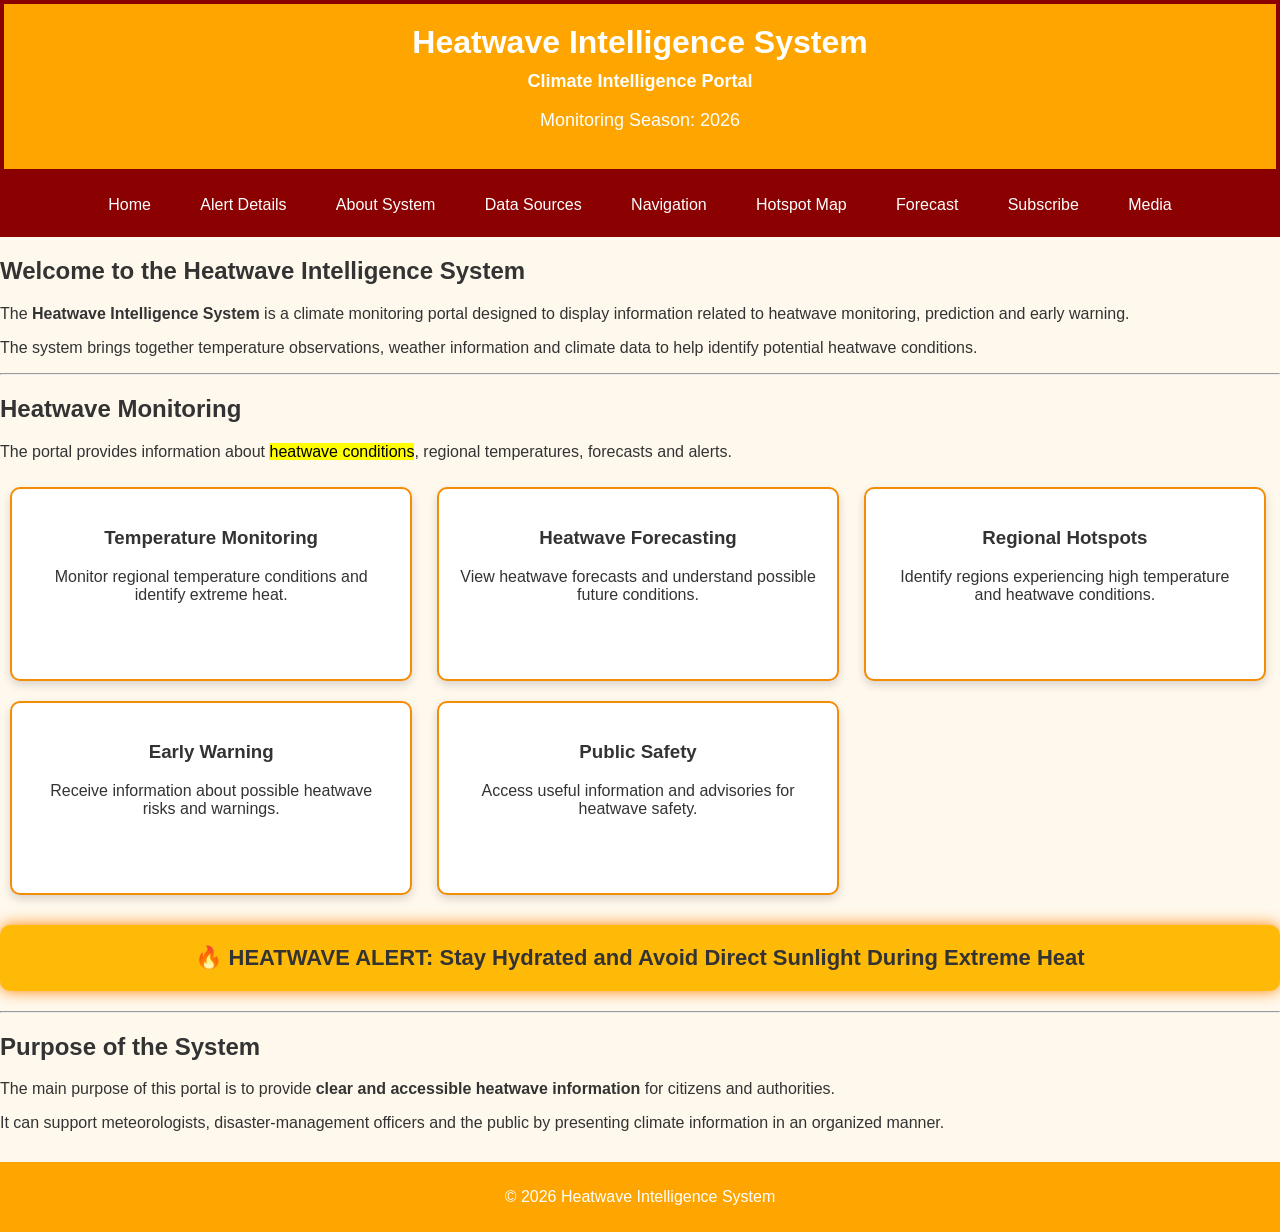
<file: index.html>
<!DOCTYPE html>

<html>

<head>

<title>
Heatwave Intelligence System
</title>

<link rel="stylesheet" href="style.css">

<style>

nav {
    text-align: center;
    background-color: darkred;
    padding: 10px;
}

nav a {
    display: inline-block;
    color: white;
    text-decoration: none;
    padding: 10px 15px;
}

nav a:hover {
    color: yellow;
    background-color: orange;
    text-decoration: underline;
}

</style>

</head>

<body>

<header id="top" style="background-color: orange; padding: 20px; border: 4px solid darkred;">

<h1 title="A system for monitoring, predicting and providing early warnings for heatwaves" style="color: white;">
Heatwave Intelligence System
</h1>

<p style="text-align: center; color: white;">
<b>Climate Intelligence Portal</b>
</p>

<p style="text-align: center; color: white;">
Monitoring Season: 2026
</p>

</header>

<nav>

<a href="index.html">
Home
</a>

 

<a href="alert-details.html">
Alert Details
</a>

 

<a href="about-system.html">
About System
</a>

 

<a href="sources.html">
Data Sources
</a>

 

<a href="navigation.html">
Navigation
</a>

 

<a href="hotspot-map.html">
Hotspot Map
</a>

 

<a href="forecast.html">
Forecast
</a>

 

<a href="subscribe.html">
Subscribe
</a>

 

<a href="media.html">
Media
</a>

</nav>

<main>

<section id="introduction">

<h2>
Welcome to the Heatwave Intelligence System
</h2>

<p>

The <strong>Heatwave Intelligence System</strong> is a climate
monitoring portal designed to display information related to
heatwave monitoring, prediction and early warning.

</p>

<p>

The system brings together temperature observations,
weather information and climate data to help identify
potential heatwave conditions.

</p>

</section>

<hr>

<section id="monitoring">

<h2>
Heatwave Monitoring
</h2>

<p>

The portal provides information about <mark>heatwave conditions</mark>,
regional temperatures, forecasts and alerts.

</p>

<div class="card">

<h3>
Temperature Monitoring
</h3>

<p>
Monitor regional temperature conditions and identify extreme heat.
</p>

</div>

<div class="card">

<h3>
Heatwave Forecasting
</h3>

<p>
View heatwave forecasts and understand possible future conditions.
</p>

</div>

<div class="card">

<h3>
Regional Hotspots
</h3>

<p>
Identify regions experiencing high temperature and heatwave conditions.
</p>

</div>

<div class="card">

<h3>
Early Warning
</h3>

<p>
Receive information about possible heatwave risks and warnings.
</p>

</div>

<div class="card">

<h3>
Public Safety
</h3>

<p>
Access useful information and advisories for heatwave safety.
</p>

</div>

</section>

<div class="highlight">

🔥 HEATWAVE ALERT: Stay Hydrated and Avoid Direct Sunlight During Extreme Heat

</div>

<hr>

<section id="purpose">

<h2>
Purpose of the System
</h2>

<p>

The main purpose of this portal is to provide <strong>clear and accessible heatwave information</strong>
for citizens and authorities.

</p>

<p>

It can support meteorologists, disaster-management officers
and the public by presenting climate information in an
organized manner.

</p>

</section>

</main>

<footer style="background-color: orange; padding: 10px;">

<p>
© 2026 Heatwave Intelligence System
</p>

</footer>

</body>

</html>
</file>
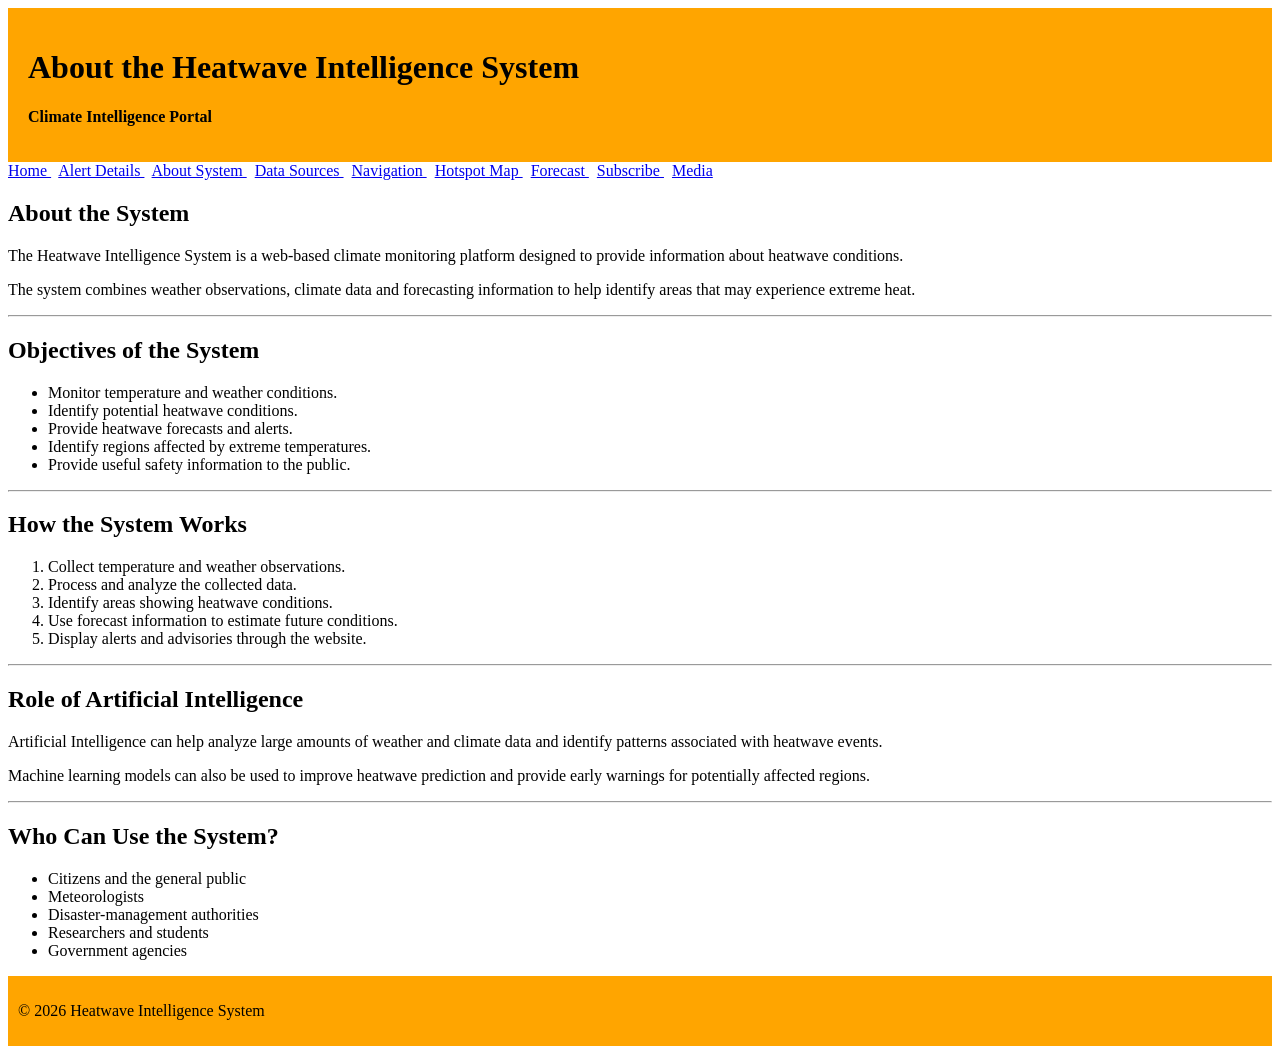
<file: about-system.html>
<!DOCTYPE html>

<html>

<head>

<title>
About Heatwave Intelligence System
</title>

</head>


<body>


<header style="background-color: orange; padding: 20px;">

<h1>
About the Heatwave Intelligence System
</h1>

<p>
<b>Climate Intelligence Portal</b>
</p>

</header>



<nav>

<a href="index.html">
Home
</a>

&nbsp;

<a href="alert-details.html">
Alert Details
</a>

&nbsp;

<a href="about-system.html">
About System
</a>

&nbsp;

<a href="sources.html">
Data Sources
</a>

&nbsp;

<a href="navigation.html">
Navigation
</a>

&nbsp;

<a href="hotspot-map.html">
Hotspot Map
</a>

&nbsp;

<a href="forecast.html">
Forecast
</a>

&nbsp;

<a href="subscribe.html">
Subscribe
</a>

&nbsp;

<a href="media.html">
Media
</a>

</nav>



<main>


<section>

<h2>
About the System
</h2>

<p>
The Heatwave Intelligence System is a web-based
climate monitoring platform designed to provide
information about heatwave conditions.
</p>

<p>
The system combines weather observations, climate
data and forecasting information to help identify
areas that may experience extreme heat.
</p>

</section>



<hr>



<section>

<h2>
Objectives of the System
</h2>

<ul>

<li>
Monitor temperature and weather conditions.
</li>

<li>
Identify potential heatwave conditions.
</li>

<li>
Provide heatwave forecasts and alerts.
</li>

<li>
Identify regions affected by extreme temperatures.
</li>

<li>
Provide useful safety information to the public.
</li>

</ul>

</section>



<hr>



<section>

<h2>
How the System Works
</h2>

<ol>

<li>
Collect temperature and weather observations.
</li>

<li>
Process and analyze the collected data.
</li>

<li>
Identify areas showing heatwave conditions.
</li>

<li>
Use forecast information to estimate future conditions.
</li>

<li>
Display alerts and advisories through the website.
</li>

</ol>

</section>



<hr>



<section>

<h2>
Role of Artificial Intelligence</h2>

<p>
Artificial Intelligence can help analyze large amounts
of weather and climate data and identify patterns
associated with heatwave events.
</p>

<p>
Machine learning models can also be used to improve
heatwave prediction and provide early warnings for
potentially affected regions.
</p>

</section>



<hr>



<section>

<h2>
Who Can Use the System?</h2>

<ul>

<li>
Citizens and the general public
</li>

<li>
Meteorologists
</li>

<li>
Disaster-management authorities
</li>

<li>
Researchers and students
</li>

<li>
Government agencies
</li>

</ul>

</section>


</main>



<footer style="background-color: orange; padding: 10px;">

<p>
© 2026 Heatwave Intelligence System
</p>

</footer>


</body>

</html>
</file>
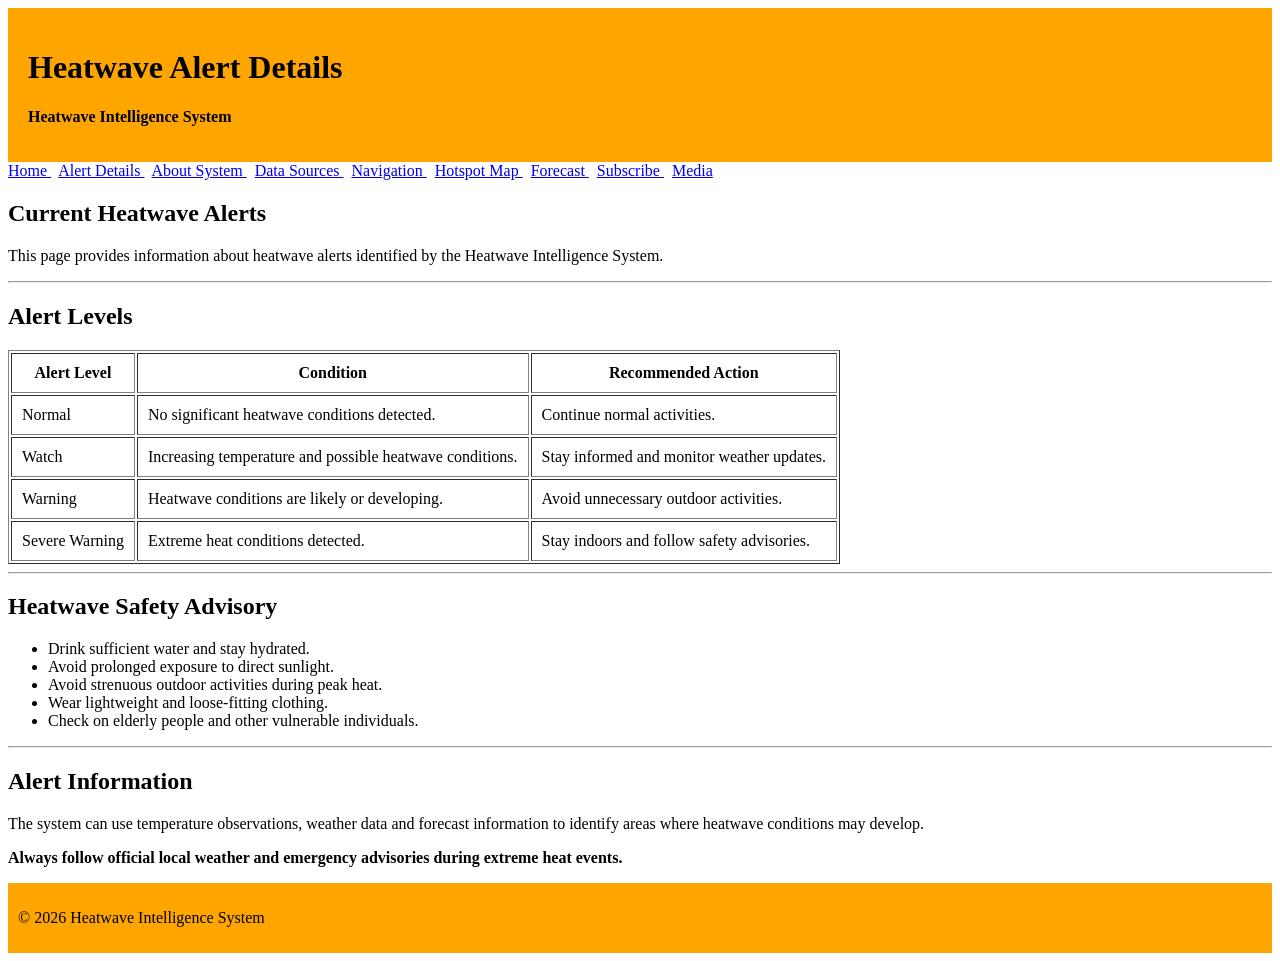
<file: alert-details.html>
<!DOCTYPE html>

<html>

<head>

<title>
Heatwave Alert Details
</title>

</head>


<body>


<header style="background-color: orange; padding: 20px;">

<h1>
Heatwave Alert Details
</h1>

<p>
<b>Heatwave Intelligence System</b>
</p>

</header>



<nav>

<a href="index.html">
Home
</a>

&nbsp;

<a href="alert-details.html">
Alert Details
</a>

&nbsp;

<a href="about-system.html">
About System
</a>

&nbsp;

<a href="sources.html">
Data Sources
</a>

&nbsp;

<a href="navigation.html">
Navigation
</a>

&nbsp;

<a href="hotspot-map.html">
Hotspot Map
</a>

&nbsp;

<a href="forecast.html">
Forecast
</a>

&nbsp;

<a href="subscribe.html">
Subscribe
</a>

&nbsp;

<a href="media.html">
Media
</a>

</nav>



<main>


<section>

<h2>
Current Heatwave Alerts
</h2>

<p>
This page provides information about heatwave alerts
identified by the Heatwave Intelligence System.
</p>

</section>



<hr>



<section>

<h2>
Alert Levels
</h2>

<table border="1" cellpadding="10">

<tr>

<th>
Alert Level
</th>

<th>
Condition
</th>

<th>
Recommended Action
</th>

</tr>


<tr>

<td>
Normal
</td>

<td>
No significant heatwave conditions detected.
</td>

<td>
Continue normal activities.
</td>

</tr>


<tr>

<td>
Watch
</td>

<td>
Increasing temperature and possible heatwave conditions.
</td>

<td>
Stay informed and monitor weather updates.
</td>

</tr>


<tr>

<td>
Warning
</td>

<td>
Heatwave conditions are likely or developing.
</td>

<td>
Avoid unnecessary outdoor activities.
</td>

</tr>


<tr>

<td>
Severe Warning
</td>

<td>
Extreme heat conditions detected.
</td>

<td>
Stay indoors and follow safety advisories.
</td>

</tr>

</table>

</section>



<hr>



<section>

<h2>
Heatwave Safety Advisory
</h2>

<ul>

<li>
Drink sufficient water and stay hydrated.
</li>

<li>
Avoid prolonged exposure to direct sunlight.
</li>

<li>
Avoid strenuous outdoor activities during peak heat.
</li>

<li>
Wear lightweight and loose-fitting clothing.
</li>

<li>
Check on elderly people and other vulnerable individuals.
</li>

</ul>

</section>



<hr>



<section>

<h2>
Alert Information</h2>

<p>
The system can use temperature observations,
weather data and forecast information to identify
areas where heatwave conditions may develop.
</p>

<p>
<strong>
Always follow official local weather and emergency
advisories during extreme heat events.
</strong>
</p>

</section>


</main>



<footer style="background-color: orange; padding: 10px;">

<p>
© 2026 Heatwave Intelligence System
</p>

</footer>


</body>

</html>
</file>
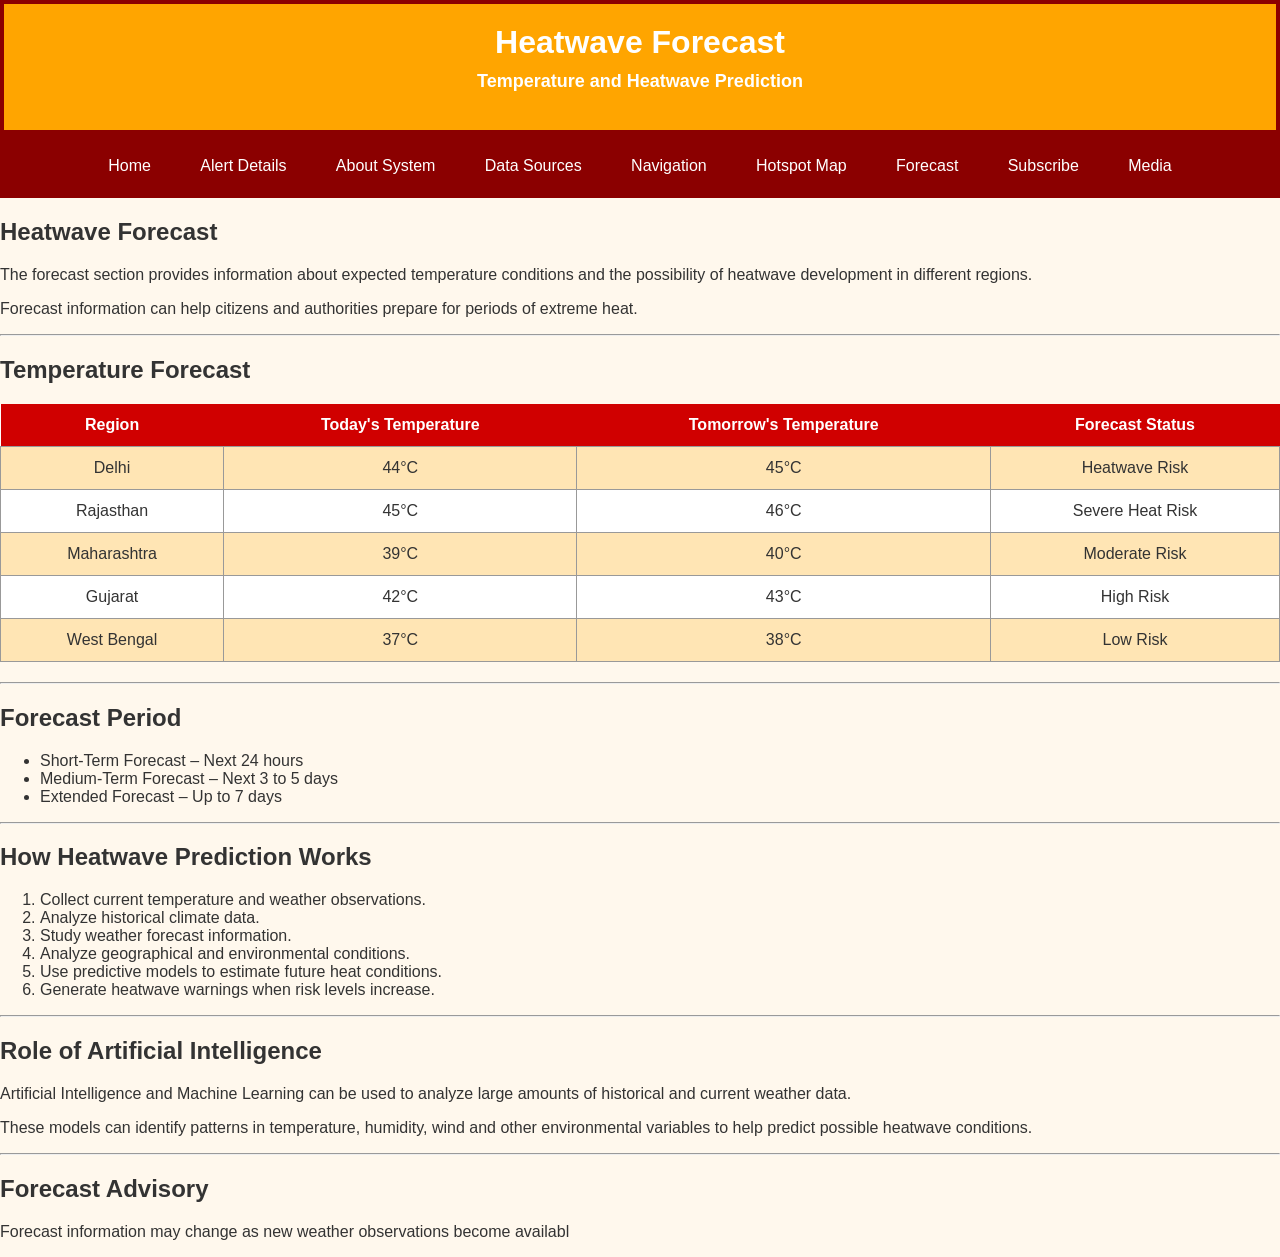
<file: forecast.html>
<!DOCTYPE html>

<html>

<head>

<title>
Heatwave Forecast
</title>

<link rel="stylesheet" href="style.css">

<style>

nav {
    text-align: center;
    background-color: darkred;
    padding: 10px;
}

nav a {
    display: inline-block;
    color: white;
    text-decoration: none;
    padding: 10px 15px;
}

nav a:hover {
    color: yellow;
    background-color: orange;
    text-decoration: underline;
}

</style>

</head>

<body>

<header style="background-color: orange; padding: 20px; border: 4px solid darkred;">

<h1 style="color: white;">
Heatwave Forecast
</h1>

<p style="color: white;">
<b>Temperature and Heatwave Prediction</b>
</p>

</header>

<nav>

<a href="index.html">
Home
</a>

 

<a href="alert-details.html">
Alert Details
</a>

 

<a href="about-system.html">
About System
</a>

 

<a href="sources.html">
Data Sources
</a>

 

<a href="navigation.html">
Navigation
</a>

 

<a href="hotspot-map.html">
Hotspot Map
</a>

 

<a href="forecast.html">
Forecast
</a>

 

<a href="subscribe.html">
Subscribe
</a>

 

<a href="media.html">
Media
</a>

</nav>

<main>

<section>

<h2>
Heatwave Forecast
</h2>

<p>
The forecast section provides information about
expected temperature conditions and the possibility
of heatwave development in different regions.
</p>

<p>
Forecast information can help citizens and authorities
prepare for periods of extreme heat.
</p>

</section>

<hr>

<section>

<h2>
Temperature Forecast
</h2>

<table>

<tr>

<th>
Region
</th>

<th>
Today's Temperature
</th>

<th>
Tomorrow's Temperature
</th>

<th>
Forecast Status
</th>

</tr>

<tr>

<td>
Delhi
</td>

<td>
44°C
</td>

<td>
45°C
</td>

<td>
Heatwave Risk
</td>

</tr>

<tr>

<td>
Rajasthan
</td>

<td>
45°C
</td>

<td>
46°C
</td>

<td>
Severe Heat Risk
</td>

</tr>

<tr>

<td>
Maharashtra
</td>

<td>
39°C
</td>

<td>
40°C
</td>

<td>
Moderate Risk
</td>

</tr>

<tr>

<td>
Gujarat
</td>

<td>
42°C
</td>

<td>
43°C
</td>

<td>
High Risk
</td>

</tr>

<tr>

<td>
West Bengal
</td>

<td>
37°C
</td>

<td>
38°C
</td>

<td>
Low Risk
</td>

</tr>

</table>

</section>

<hr>

<section>

<h2>
Forecast Period
</h2>

<ul>

<li>
Short-Term Forecast – Next 24 hours
</li>

<li>
Medium-Term Forecast – Next 3 to 5 days
</li>

<li>
Extended Forecast – Up to 7 days
</li>

</ul>

</section>

<hr>

<section>

<h2>
How Heatwave Prediction Works
</h2>

<ol>

<li>
Collect current temperature and weather observations.
</li>

<li>
Analyze historical climate data.
</li>

<li>
Study weather forecast information.
</li>

<li>
Analyze geographical and environmental conditions.
</li>

<li>
Use predictive models to estimate future heat conditions.
</li>

<li>
Generate heatwave warnings when risk levels increase.
</li>

</ol>

</section>

<hr>

<section>

<h2>
Role of Artificial Intelligence
</h2>

<p>
Artificial Intelligence and Machine Learning can be
used to analyze large amounts of historical and current
weather data.
</p>

<p>
These models can identify patterns in temperature,
humidity, wind and other environmental variables to
help predict possible heatwave conditions.
</p>

</section>

<hr>

<section>

<h2>
Forecast Advisory
</h2>

<p>
Forecast information may change as new weather
observations become availabl
</file>
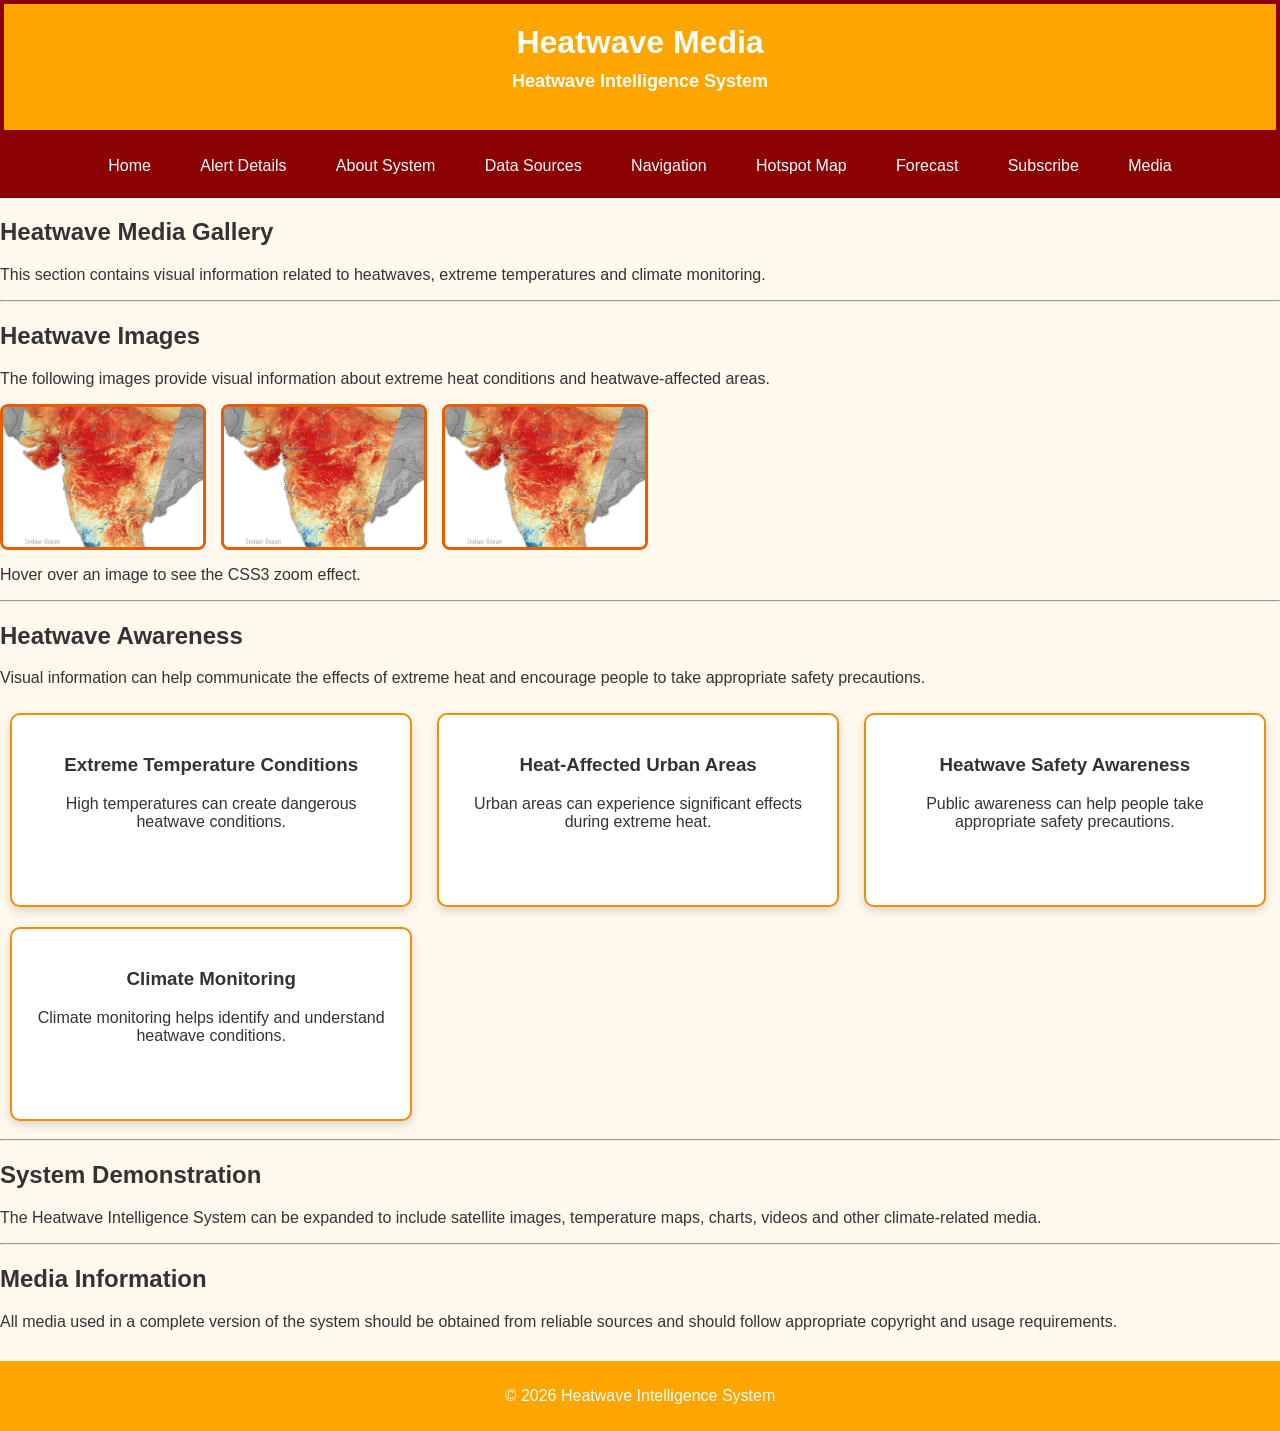
<file: media.html>
<!DOCTYPE html>

<html>

<head>

<title>
Heatwave Media
</title>

<link rel="stylesheet" href="style.css">

<style>

nav {
    text-align: center;
    background-color: darkred;
    padding: 10px;
}

nav a {
    display: inline-block;
    color: white;
    text-decoration: none;
    padding: 10px 15px;
}

nav a:hover {
    color: yellow;
    background-color: orange;
    text-decoration: underline;
}

</style>

</head>

<body>

<header style="background-color: orange; padding: 20px; border: 4px solid darkred;">

<h1 style="color: white;">
Heatwave Media
</h1>

<p style="color: white;">
<b>Heatwave Intelligence System</b>
</p>

</header>

<nav>

<a href="index.html">
Home
</a>

 

<a href="alert-details.html">
Alert Details
</a>

 

<a href="about-system.html">
About System
</a>

 

<a href="sources.html">
Data Sources
</a>

 

<a href="navigation.html">
Navigation
</a>

 

<a href="hotspot-map.html">
Hotspot Map
</a>

 

<a href="forecast.html">
Forecast
</a>

 

<a href="subscribe.html">
Subscribe
</a>

 

<a href="media.html">
Media
</a>

</nav>

<main>

<section>

<h2>
Heatwave Media Gallery
</h2>

<p>
This section contains visual information related to
heatwaves, extreme temperatures and climate monitoring.
</p>

</section>

<hr>

<section>

<h2>
Heatwave Images
</h2>

<p>
The following images provide visual information about
extreme heat conditions and heatwave-affected areas.
</p>

<div class="gallery">

<img src="heatwave.jpg"
  alt="Heatwave conditions"
  title="India heatwave map">

<img src="heatwave.jpg"
  alt="Extreme temperature conditions"
  title="Extreme temperature conditions">

<img src="heatwave.jpg"
  alt="Heatwave affected area"
  title="Heatwave affected area">

</div>

<p>
Hover over an image to see the CSS3 zoom effect.
</p>

</section>

<hr>

<section>

<h2>
Heatwave Awareness
</h2>

<p>
Visual information can help communicate the effects
of extreme heat and encourage people to take appropriate
safety precautions.
</p>

<div class="card">

<h3>
Extreme Temperature Conditions
</h3>

<p>
High temperatures can create dangerous heatwave conditions.
</p>

</div>

<div class="card">

<h3>
Heat-Affected Urban Areas
</h3>

<p>
Urban areas can experience significant effects during extreme heat.
</p>

</div>

<div class="card">

<h3>
Heatwave Safety Awareness
</h3>

<p>
Public awareness can help people take appropriate safety precautions.
</p>

</div>

<div class="card">

<h3>
Climate Monitoring
</h3>

<p>
Climate monitoring helps identify and understand heatwave conditions.
</p>

</div>

</section>

<hr>

<section>

<h2>
System Demonstration
</h2>

<p>
The Heatwave Intelligence System can be expanded to
include satellite images, temperature maps, charts,
videos and other climate-related media.
</p>

</section>

<hr>

<section>

<h2>
Media Information
</h2>

<p>
All media used in a complete version of the system
should be obtained from reliable sources and should
follow appropriate copyright and usage requirements.
</p>

</section>

</main>

<footer style="background-color: orange; padding: 10px;">

<p>
© 2026 Heatwave Intelligence System
</p>

</footer>

</body>

</html>
</file>
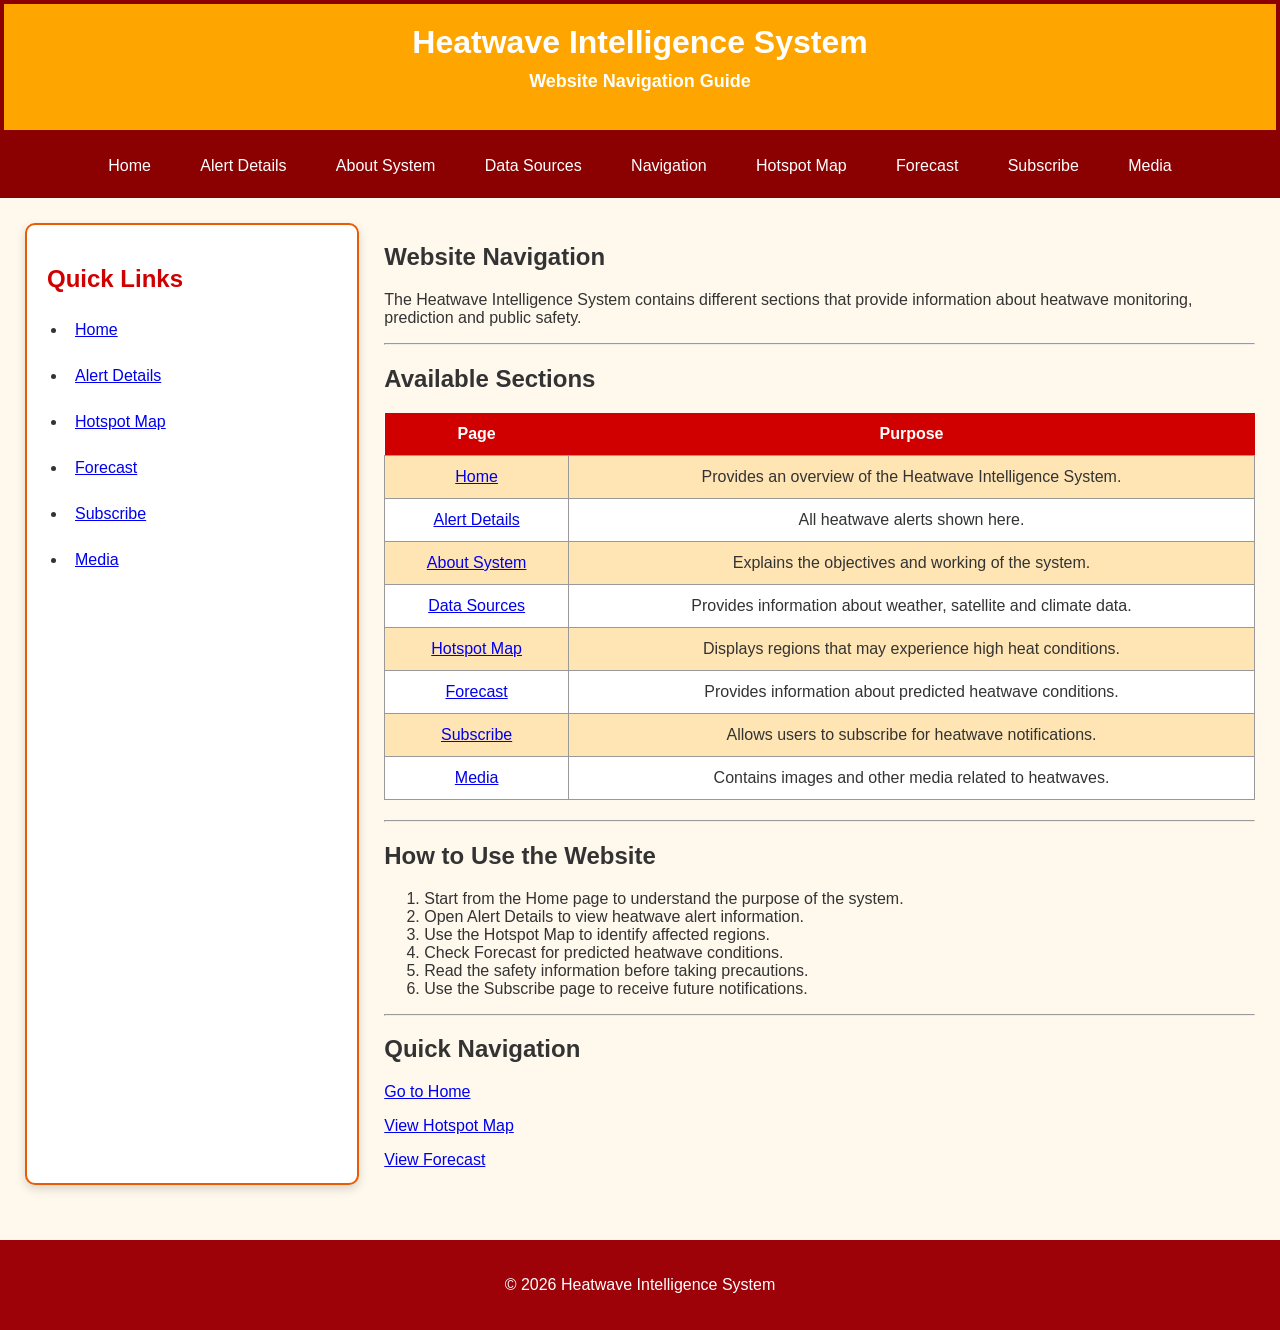
<file: navigation.html>
<!DOCTYPE html>

<html>

<head>

<title>
Heatwave System Navigation
</title>

<link rel="stylesheet" href="style.css">

<style>

nav {
    text-align: center;
    background-color: darkred;
    padding: 10px;
}

nav a {
    display: inline-block;
    color: white;
    text-decoration: none;
    padding: 10px 15px;
}

nav a:hover {
    color: yellow;
    background-color: orange;
    text-decoration: underline;
}

</style>

</head>


<body>


<header style="background-color: orange; padding: 20px; border: 4px solid darkred;">

<h1 style="color: white;">
Heatwave Intelligence System
</h1>

<p style="color: white;">
<b>Website Navigation Guide</b>
</p>

</header>



<nav>

<a href="index.html">
Home
</a>

&nbsp;

<a href="alert-details.html">
Alert Details
</a>

&nbsp;

<a href="about-system.html">
About System
</a>

&nbsp;

<a href="sources.html">
Data Sources
</a>

&nbsp;

<a href="navigation.html">
Navigation
</a>

&nbsp;

<a href="hotspot-map.html">
Hotspot Map
</a>

&nbsp;

<a href="forecast.html">
Forecast
</a>

&nbsp;

<a href="subscribe.html">
Subscribe
</a>

&nbsp;

<a href="media.html">
Media
</a>

</nav>



<main class="container">


<aside class="sidebar">

<h2>
Quick Links
</h2>

<ul>

<li>
<a href="index.html">
Home
</a>
</li>

<li>
<a href="alert-details.html">
Alert Details
</a>
</li>

<li>
<a href="hotspot-map.html">
Hotspot Map
</a>
</li>

<li>
<a href="forecast.html">
Forecast
</a>
</li>

<li>
<a href="subscribe.html">
Subscribe
</a>
</li>

<li>
<a href="media.html">
Media
</a>
</li>

</ul>

</aside>



<section class="content">


<section>

<h2>
Website Navigation
</h2>

<p>
The Heatwave Intelligence System contains different
sections that provide information about heatwave
monitoring, prediction and public safety.
</p>

</section>



<hr>



<section>

<h2>
Available Sections
</h2>

<table>

<tr>

<th>
Page
</th>

<th>
Purpose
</th>

</tr>


<tr>

<td>
<a href="index.html">
Home
</a>
</td>

<td>
Provides an overview of the Heatwave Intelligence System.
</td>

</tr>


<tr>

<td>
<a href="alert-details.html">
Alert Details
</a>
</td>

<td>
All heatwave alerts shown here.
</td>

</tr>


<tr>

<td>
<a href="about-system.html">
About System
</a>
</td>

<td>
Explains the objectives and working of the system.
</td>

</tr>


<tr>

<td>
<a href="sources.html">
Data Sources
</a>
</td>

<td>
Provides information about weather, satellite and climate data.
</td>

</tr>


<tr>

<td>
<a href="hotspot-map.html">
Hotspot Map
</a>
</td>

<td>
Displays regions that may experience high heat conditions.
</td>

</tr>


<tr>

<td>
<a href="forecast.html">
Forecast
</a>
</td>

<td>
Provides information about predicted heatwave conditions.
</td>

</tr>


<tr>

<td>
<a href="subscribe.html">
Subscribe
</a>
</td>

<td>
Allows users to subscribe for heatwave notifications.
</td>

</tr>


<tr>

<td>
<a href="media.html">
Media
</a>
</td>

<td>
Contains images and other media related to heatwaves.
</td>

</tr>

</table>

</section>



<hr>



<section>

<h2>
How to Use the Website
</h2>

<ol>

<li>
Start from the Home page to understand the purpose
of the system.
</li>

<li>
Open Alert Details to view heatwave alert information.
</li>

<li>
Use the Hotspot Map to identify affected regions.
</li>

<li>
Check Forecast for predicted heatwave conditions.
</li>

<li>
Read the safety information before taking precautions.
</li>

<li>
Use the Subscribe page to receive future notifications.
</li>

</ol>

</section>



<hr>



<section>

<h2>
Quick Navigation
</h2>

<p>

<a href="index.html">
Go to Home
</a>

</p>

<p>

<a href="hotspot-map.html">
View Hotspot Map
</a>

</p>

<p>

<a href="forecast.html">
View Forecast
</a>

</p>

</section>


</section>


</main>



<footer>

<p>
© 2026 Heatwave Intelligence System
</p>

</footer>


</body>

</html>
</file>
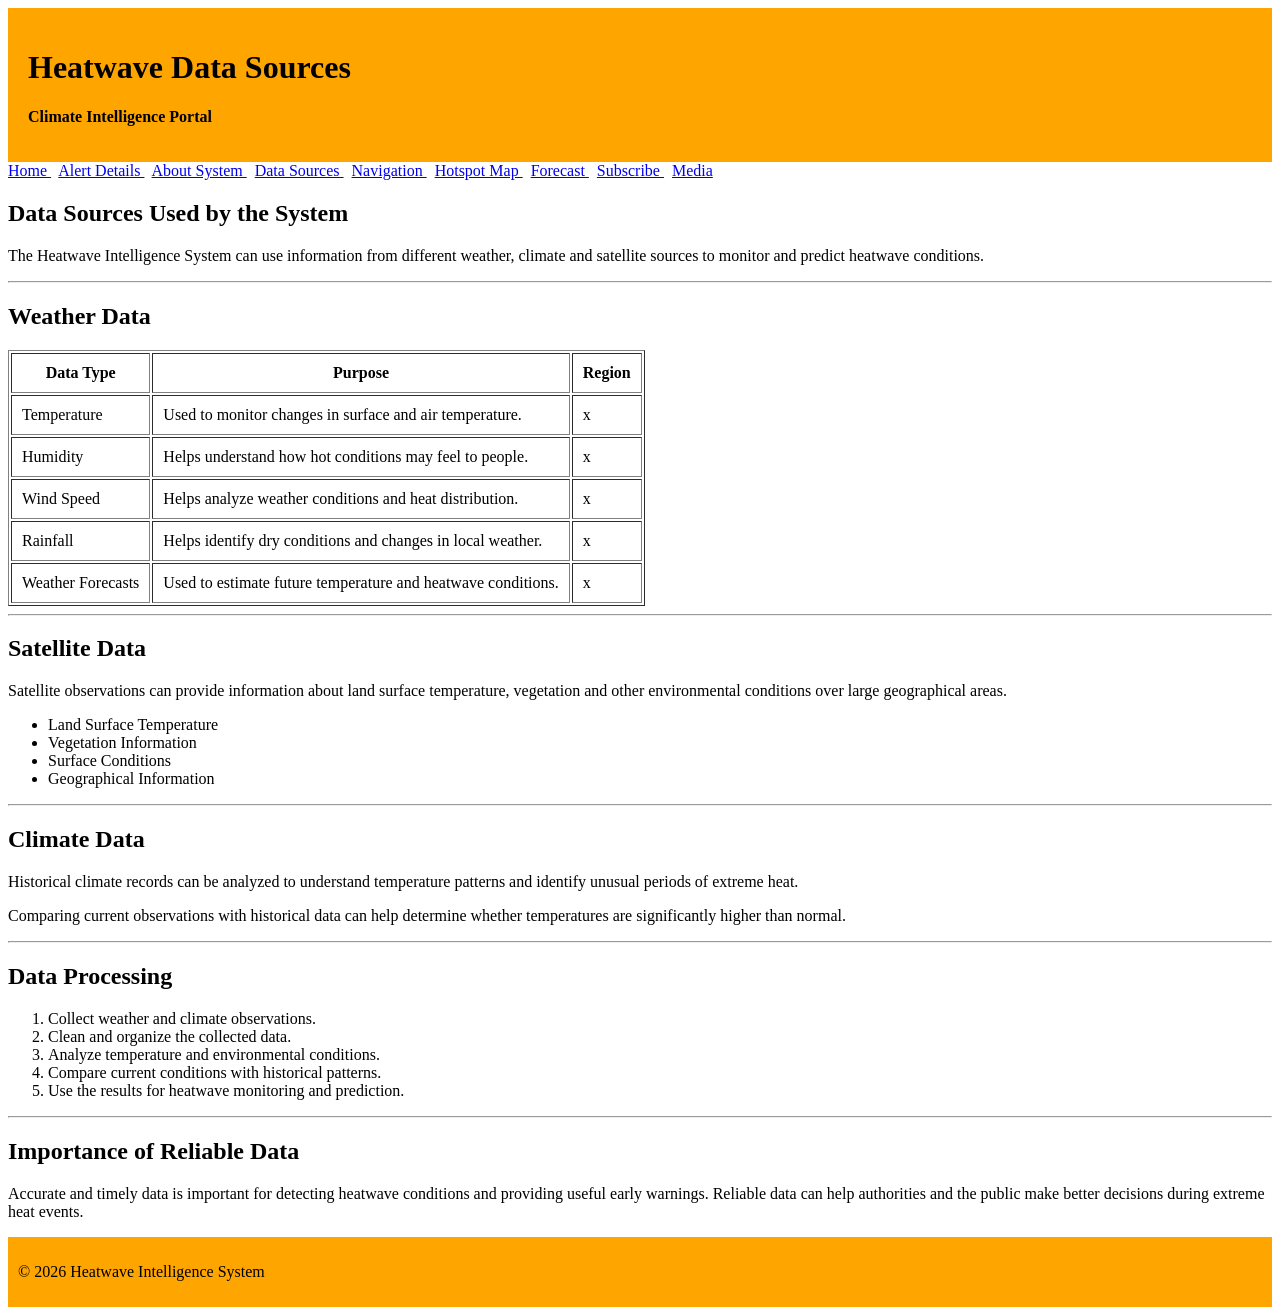
<file: sources.html>
<!DOCTYPE html>

<html>

<head>

<title>
Heatwave Data Sources
</title>

</head>


<body>


<header style="background-color: orange; padding: 20px;">

<h1>
Heatwave Data Sources
</h1>

<p>
<b>Climate Intelligence Portal</b>
</p>

</header>



<nav>

<a href="index.html">
Home
</a>

&nbsp;

<a href="alert-details.html">
Alert Details
</a>

&nbsp;

<a href="about-system.html">
About System
</a>

&nbsp;

<a href="sources.html">
Data Sources
</a>

&nbsp;

<a href="navigation.html">
Navigation
</a>

&nbsp;

<a href="hotspot-map.html">
Hotspot Map
</a>

&nbsp;

<a href="forecast.html">
Forecast
</a>

&nbsp;

<a href="subscribe.html">
Subscribe
</a>

&nbsp;

<a href="media.html">
Media
</a>

</nav>



<main>


<section>

<h2>
Data Sources Used by the System
</h2>

<p>
The Heatwave Intelligence System can use information
from different weather, climate and satellite sources
to monitor and predict heatwave conditions.
</p>

</section>



<hr>



<section>

<h2>
Weather Data</h2>

<table border="1" cellpadding="10">

<tr>

<th>
Data Type
</th>

<th>
Purpose
</th>
  
 <th>
   Region
 </th>

</tr>


<tr>

<td>
Temperature
</td>

<td>
Used to monitor changes in surface and air temperature.
</td>

<td>
 x 
</td>
  

</tr>


<tr>

<td>
Humidity
</td>

<td>
Helps understand how hot conditions may feel to people.
</td>
  
<td>
 x 
</td>  
  

</tr>


<tr>

<td>
Wind Speed
</td>

<td>

Helps analyze weather conditions and heat distribution.

</td>

  <td>
 x 
</td>

</tr>


<tr>

<td>
Rainfall
</td>

<td>

Helps identify dry conditions and changes in local weather.

</td>

  <td>
 x 
</td>

</tr>


<tr>

<td>
Weather Forecasts
</td>

<td>

Used to estimate future temperature and heatwave conditions.

</td>
  <td>
 x 
</td>

</tr>

</table>

</section>



<hr>



<section>

<h2>
Satellite Data
</h2>

<p>
Satellite observations can provide information about
land surface temperature, vegetation and other
environmental conditions over large geographical areas.
</p>

<ul>

<li>
Land Surface Temperature
</li>

<li>
Vegetation Information
</li>

<li>
Surface Conditions
</li>

<li>
Geographical Information
</li>

</ul>

</section>



<hr>



<section>

<h2>
Climate Data
</h2>

<p>
Historical climate records can be analyzed to understand
temperature patterns and identify unusual periods of
extreme heat.
</p>

<p>
Comparing current observations with historical data can
help determine whether temperatures are significantly
higher than normal.
</p>

</section>



<hr>



<section>

<h2>
Data Processing</h2>

<ol>

<li>
Collect weather and climate observations.
</li>

<li>
Clean and organize the collected data.
</li>

<li>
Analyze temperature and environmental conditions.
</li>

<li>
Compare current conditions with historical patterns.
</li>

<li>
Use the results for heatwave monitoring and prediction.
</li>

</ol>

</section>



<hr>



<section>

<h2>
Importance of Reliable Data
</h2>

<p>
Accurate and timely data is important for detecting
heatwave conditions and providing useful early warnings.
Reliable data can help authorities and the public
make better decisions during extreme heat events.
</p>

</section>


</main>



<footer style="background-color: orange; padding: 10px;">

<p>
© 2026 Heatwave Intelligence System
</p>

</footer>


</body>

</html>
</file>
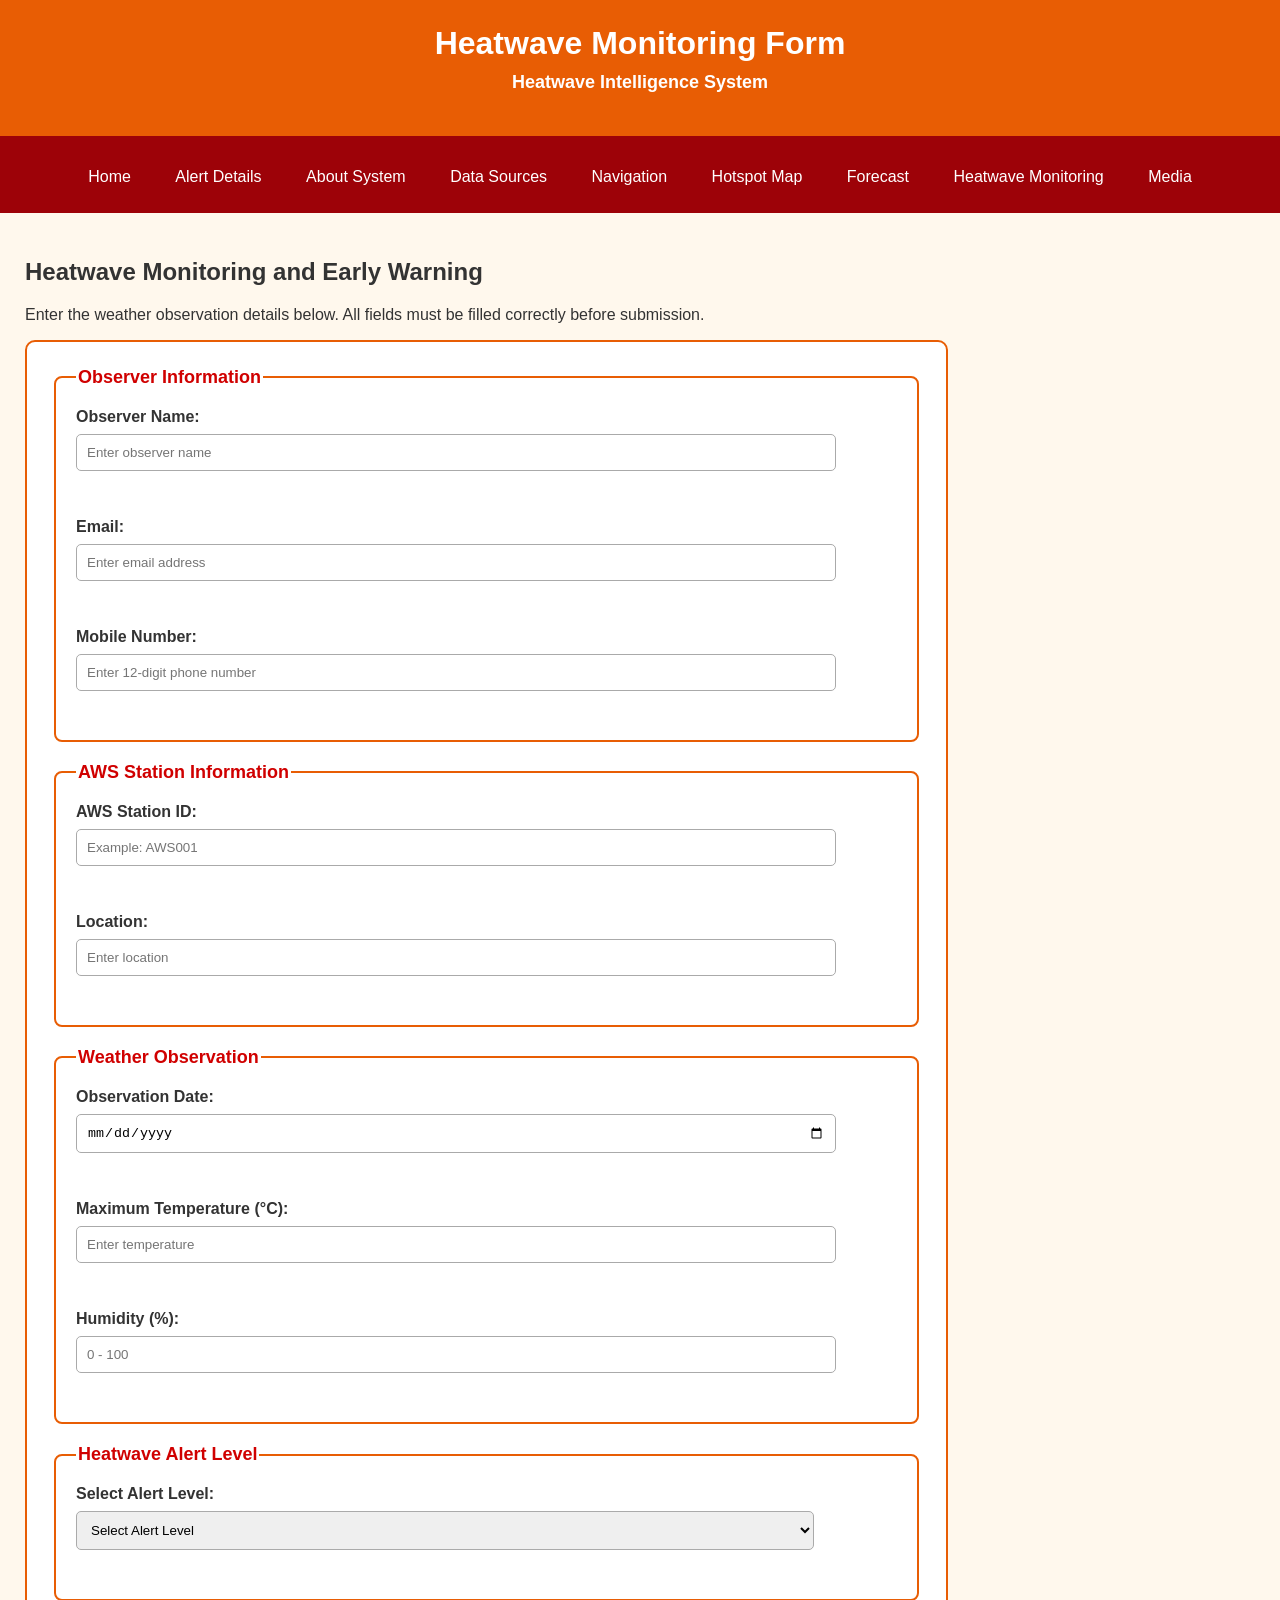
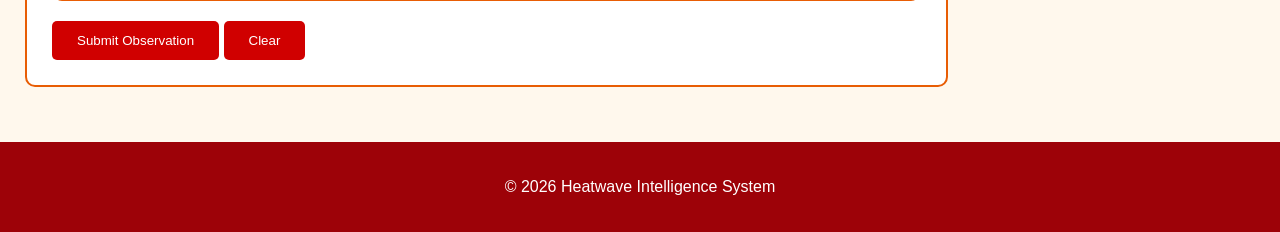
<file: subscribe.html>
<!DOCTYPE html>
<html>

<head>
    <title>Heatwave Monitoring Form</title>
    <link rel="stylesheet" href="style.css">

    <style>
        nav {
            text-align: center;
        }

        nav a {
            margin: 5px;
        }

        .error {
            color: red;
            font-size: 14px;
            font-weight: bold;
        }

        .success {
            background-color: #d4edda;
            color: green;
            padding: 15px;
            margin-top: 20px;
            border: 2px solid green;
            border-radius: 8px;
            display: none;
            font-weight: bold;
        }

        fieldset {
            margin-bottom: 20px;
            border: 2px solid #e85d04;
            border-radius: 8px;
            padding: 20px;
        }

        legend {
            font-weight: bold;
            color: #d00000;
            font-size: 18px;
        }

        label {
            font-weight: bold;
        }
    </style>
</head>

<body>

<header>
    <h1>Heatwave Monitoring Form</h1>
    <p><b>Heatwave Intelligence System</b></p>
</header>

<nav>
    <a href="index.html">Home</a>
    <a href="alert-details.html">Alert Details</a>
    <a href="about-system.html">About System</a>
    <a href="sources.html">Data Sources</a>
    <a href="navigation.html">Navigation</a>
    <a href="hotspot-map.html">Hotspot Map</a>
    <a href="forecast.html">Forecast</a>
    <a href="subscribe.html">Heatwave Monitoring</a>
    <a href="media.html">Media</a>
</nav>

<main class="container">
<section class="content">

    <h2>Heatwave Monitoring and Early Warning</h2>

    <p>
        Enter the weather observation details below.
        All fields must be filled correctly before submission.
    </p>

    <form id="heatwaveForm" novalidate>

        <fieldset>
            <legend>Observer Information</legend>

            <label for="observerName">Observer Name:</label>
            <br>
            <input type="text" id="observerName"
                   placeholder="Enter observer name">
            <p id="nameError" class="error"></p>

            <br>

            <label for="email">Email:</label>
            <br>
            <input type="text" id="email"
                   placeholder="Enter email address">
            <p id="emailError" class="error"></p>

            <br>

            <label for="mobile">Mobile Number:</label>
            <br>
            <input type="text" id="mobile"
                   placeholder="Enter 12-digit phone number"
                   maxlength="12"
                   inputmode="numeric">
            <p id="mobileError" class="error"></p>
        </fieldset>

        <fieldset>
            <legend>AWS Station Information</legend>

            <label for="stationID">AWS Station ID:</label>
            <br>
            <input type="text" id="stationID"
                   placeholder="Example: AWS001">
            <p id="stationError" class="error"></p>

            <br>

            <label for="location">Location:</label>
            <br>
            <input type="text" id="location"
                   placeholder="Enter location">
            <p id="locationError" class="error"></p>
        </fieldset>

        <fieldset>
            <legend>Weather Observation</legend>

            <label for="observationDate">Observation Date:</label>
            <br>
            <input type="date" id="observationDate">
            <p id="dateError" class="error"></p>

            <br>

            <label for="temperature">Maximum Temperature (°C):</label>
            <br>
            <input type="number" id="temperature"
                   placeholder="Enter temperature">
            <p id="temperatureError" class="error"></p>

            <br>

            <label for="humidity">Humidity (%):</label>
            <br>
            <input type="number" id="humidity"
                   placeholder="0 - 100">
            <p id="humidityError" class="error"></p>
        </fieldset>

        <fieldset>
            <legend>Heatwave Alert Level</legend>

            <label for="alertLevel">Select Alert Level:</label>
            <br>

            <select id="alertLevel">
                <option value="">Select Alert Level</option>
                <option value="Normal">Normal</option>
                <option value="Watch">Watch</option>
                <option value="Warning">Warning</option>
                <option value="Severe">Severe</option>
            </select>

            <p id="alertError" class="error"></p>
        </fieldset>

        <button type="submit">Submit Observation</button>
        <button type="reset">Clear</button>

        <div id="success" class="success">
            Heatwave monitoring data submitted successfully!
        </div>

    </form>

</section>
</main>

<footer>
    <p>© 2026 Heatwave Intelligence System</p>
</footer>

<script src="https://code.jquery.com/jquery-3.7.1.min.js"></script>

<script>
$(document).ready(function() {

    // Allow digits only and limit phone number to 12 digits
    $("#mobile").on("input", function() {
        this.value = this.value.replace(/[^0-9]/g, "").slice(0, 12);
    });

    $("#heatwaveForm").on("submit", function(event) {

        event.preventDefault();

        $(".error").text("");
        $("#success").hide();

        let valid = true;

        // OBSERVER NAME
        let name = $("#observerName").val().trim();
        let namePattern = /^[A-Za-z ]+$/;

        if (name === "") {
            $("#nameError").text("Observer name is required.");
            valid = false;
        } else if (name.length < 3) {
            $("#nameError").text("Name must contain at least 3 characters.");
            valid = false;
        } else if (!namePattern.test(name)) {
            $("#nameError").text("Name should contain alphabets and spaces only.");
            valid = false;
        }

        // EMAIL
        let email = $("#email").val().trim();
        let emailPattern = /^[A-Za-z0-9._%+-]+@[A-Za-z0-9.-]+\.[A-Za-z]{2,}$/;

        if (email === "") {
            $("#emailError").text("Email is required.");
            valid = false;
        } else if (!emailPattern.test(email)) {
            $("#emailError").text("Enter a valid email address.");
            valid = false;
        }

        // PHONE NUMBER: EXACTLY 12 DIGITS
        let mobile = $("#mobile").val().trim();
        let mobilePattern = /^[0-9]{12}$/;

        if (mobile === "") {
            $("#mobileError").text("Phone number is required.");
            valid = false;
        } else if (!mobilePattern.test(mobile)) {
            $("#mobileError").text(
                "Phone number must contain exactly 12 digits."
            );
            valid = false;
        }

        // AWS STATION ID
        let stationID = $("#stationID").val().trim();
        let stationPattern = /^AWS[0-9]{3}$/;

        if (stationID === "") {
            $("#stationError").text("AWS Station ID is required.");
            valid = false;
        } else if (!stationPattern.test(stationID)) {
            $("#stationError").text(
                "AWS Station ID must be in format AWS001."
            );
            valid = false;
        }

        // LOCATION
        let location = $("#location").val().trim();

        if (location === "") {
            $("#locationError").text("Location is required.");
            valid = false;
        }

        // OBSERVATION DATE
        let observationDate = $("#observationDate").val();

        if (observationDate === "") {
            $("#dateError").text("Observation date is required.");
            valid = false;
        }

        // MAXIMUM TEMPERATURE
        let temperature = $("#temperature").val();

        if (temperature === "") {
            $("#temperatureError").text(
                "Maximum temperature is required."
            );
            valid = false;
        } else if (!Number.isFinite(Number(temperature))) {
            $("#temperatureError").text("Temperature must be a number.");
            valid = false;
        }

        // HUMIDITY
        let humidity = $("#humidity").val();

        if (humidity === "") {
            $("#humidityError").text("Humidity is required.");
            valid = false;
        } else if (!Number.isFinite(Number(humidity))) {
            $("#humidityError").text("Humidity must be a number.");
            valid = false;
        } else if (Number(humidity) < 0 || Number(humidity) > 100) {
            $("#humidityError").text(
                "Humidity must be between 0% and 100%."
            );
            valid = false;
        }

        // ALERT LEVEL
        let alertLevel = $("#alertLevel").val();

        if (alertLevel === "") {
            $("#alertError").text("Please select an alert level.");
            valid = false;
        }

        // SUCCESS
        if (valid) {
            $("#success").show();
        }

    });

    // RESET
    $("#heatwaveForm").on("reset", function() {
        $(".error").text("");
        $("#success").hide();
    });

});
</script>

</body>
</html>
</file>
<file: style.css>
body {
    font-family: Arial, sans-serif;
    margin: 0;
    background-color: #fff8ed;
    color: #333;
}

header {
    background-color: #e85d04;
    color: white;
    padding: 25px;
    text-align: center;
    border-bottom: 5px solid #9d0208;
}

header h1 {
    margin: 0;
    font-size: 32px;
}

header p {
    margin-top: 10px;
    font-size: 18px;
}

nav {
    background-color: #9d0208;
    text-align: center;
    padding: 12px;
}

nav a {
    display: inline-block;
    color: white;
    text-decoration: none;
    padding: 10px 15px;
    margin: 3px;
    border-radius: 5px;
}

nav a:hover {
    background-color: #ffba08;
    color: black;
}

.container {
    display: flex;
    gap: 25px;
    padding: 25px;
}

.sidebar {
    width: 25%;
    background-color: white;
    padding: 20px;
    border: 2px solid #e85d04;
    border-radius: 10px;
    box-shadow: 0 4px 10px rgba(0,0,0,0.15);
}

.sidebar h2 {
    color: #d00000;
}

.sidebar ul {
    padding-left: 20px;
}

.sidebar li {
    margin: 12px 0;
    padding: 8px;
}

.sidebar li:hover {
    background-color: #ffe5b4;
    color: #d00000;
}

.content {
    width: 75%;
}

.card {
    background-color: white;
    display: inline-block;
    width: 28%;
    min-height: 150px;
    margin: 10px;
    padding: 20px;
    border: 2px solid #f48c06;
    border-radius: 10px;
    box-shadow: 0 4px 10px rgba(0,0,0,0.15);
    text-align: center;
    vertical-align: top;
}

.card:hover {
    transform: translateY(-5px);
    transition: 0.3s;
}

.alert-box {
    background-color: #ffcccb;
    border: 3px solid #d00000;
    padding: 20px;
    margin: 20px 0;
    border-radius: 10px;
    font-size: 20px;
    font-weight: bold;
}

.highlight {
    background-color: #ffba08;
    padding: 20px;
    margin: 20px 0;
    border-radius: 10px;
    text-align: center;
    font-size: 22px;
    font-weight: bold;
    box-shadow: 0 0 15px #ff8800;
    animation: glow 2s infinite alternate;
}

@keyframes glow {
    from {
        box-shadow: 0 0 5px #ff8800;
    }

    to {
        box-shadow: 0 0 25px #ff0000;
    }
}

.gallery {
    display: flex;
    flex-wrap: wrap;
    gap: 15px;
}

.gallery img {
    width: 200px;
    height: 140px;
    object-fit: cover;
    border: 3px solid #e85d04;
    border-radius: 8px;
    transition: transform 0.3s;
}

.gallery img:hover {
    transform: scale(1.1);
}

table {
    width: 100%;
    border-collapse: collapse;
    margin: 20px 0;
    background-color: white;
}

th {
    background-color: #d00000;
    color: white;
    padding: 12px;
}

td {
    padding: 12px;
    text-align: center;
    border: 1px solid #999;
}

tr:nth-child(even) {
    background-color: #ffe5b4;
}

form {
    background-color: white;
    padding: 25px;
    border-radius: 10px;
    border: 2px solid #e85d04;
}

input,
select,
textarea {
    width: 90%;
    padding: 10px;
    margin: 8px 0 15px;
    border: 1px solid #aaa;
    border-radius: 5px;
}

input:focus,
select:focus,
textarea:focus {
    border: 2px solid #e85d04;
    outline: none;
}

button {
    background-color: #d00000;
    color: white;
    padding: 12px 25px;
    border: none;
    border-radius: 5px;
    cursor: pointer;
}

button:hover {
    background-color: #ffba08;
    color: black;
}

footer {
    background-color: #9d0208;
    color: white;
    text-align: center;
    padding: 20px;
    margin-top: 30px;
}

@media screen and (max-width: 768px) {
    .container {
        flex-direction: column;
    }

    .sidebar,
    .content {
        width: 100%;
    }

    .card {
        width: 80%;
    }

    nav a {
        display: block;
    }
}
</file>
